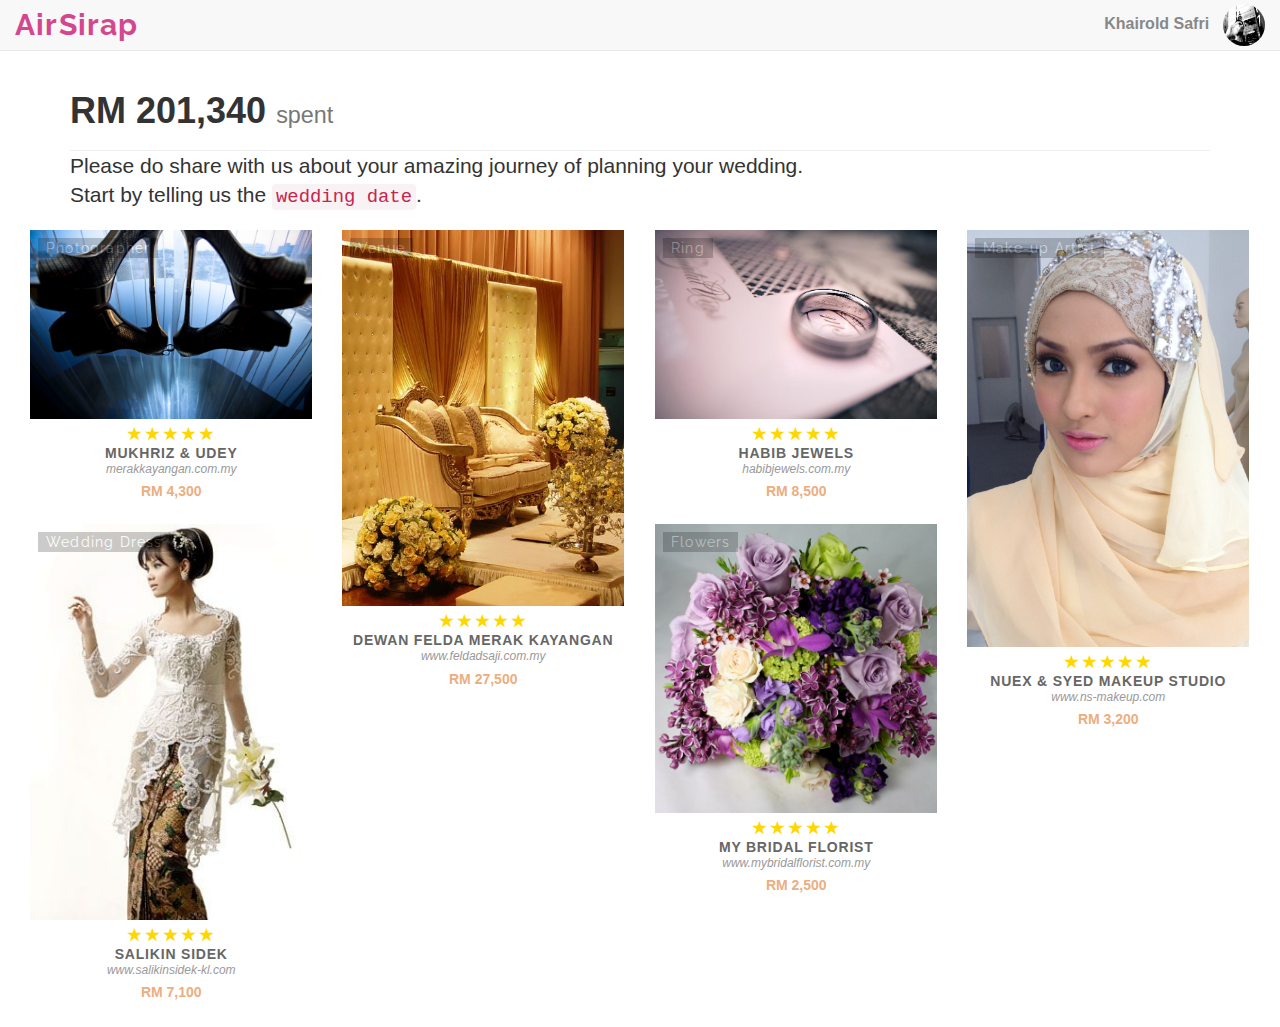
<file: index.html>
<!DOCTYPE html>
<html lang="en">
    <head>
        <meta charset="utf-8">
        <meta http-equiv="X-UA-Compatible" content="IE=edge">
        <meta name="viewport" content="width=device-width, initial-scale=1">
        <title>Air Sirap</title>

        <!-- Bootstrap -->
        <link href="css/bootstrap.min.css" rel="stylesheet">

        <!-- AirSirap -->
        <link href="css/airsirap.css" rel="stylesheet">

        <link href='http://fonts.googleapis.com/css?family=Raleway' rel='stylesheet' type='text/css'>

        <!-- HTML5 Shim and Respond.js IE8 support of HTML5 elements and media queries -->
        <!-- WARNING: Respond.js doesn't work if you view the page via file:// -->
        <!--[if lt IE 9]>
          <script src="https://oss.maxcdn.com/html5shiv/3.7.2/html5shiv.min.js"></script>
          <script src="https://oss.maxcdn.com/respond/1.4.2/respond.min.js"></script>
        <![endif]-->



    </head>

    <body>



        <!-- Static navbar -->
        <div class="navbar navbar-default navbar-static-top" role="navigation">
            <div class="container-fluid">
                <div class="navbar-header navbar-left col-md3 col-sm-4 col-xs-5">
                    <a class="navbar-brand" href="#">AirSirap</a>
                </div>
                <div class="profile-right">
                    <span class="fb-name">Khairold Safri</span>
                    <span><a href="./"><img src="images/ks.jpg" class="img-circle" style="width: 42px; height: 42px;"></a></span>
                </div>
            </div>
        </div>

        <div class="container">
            <div class="page-header">
                <h1 class="wedding-cost">RM 201,340 <small>spent</small></h1>
            </div>
            <p class="lead">Please do share with us about your amazing journey of planning your wedding.<br> Start by telling us the <code>wedding date</code>.</p>
        </div>


        <div class="container-fluid">






            <div id="masonry-grid">

                <div class="col-md-3 col-sm-4 col-xs-12">
                    <div><img src="./images/71.jpg" class="img-responsive box-img" align="middle" alt="Responsive image"></div>
                    <div class="text-img-overlay">Photographer</div>
                    <div class="box_caption">
                        <div>
                            <span class="glyphicon glyphicon-star" style="color: #FFD700;"></span>
                            <span class="glyphicon glyphicon-star" style="color: #FFD700;"></span>
                            <span class="glyphicon glyphicon-star" style="color: #FFD700;"></span>
                            <span class="glyphicon glyphicon-star" style="color: #FFD700;"></span>
                            <span class="glyphicon glyphicon-star" style="color: #FFD700;"></span>
                        </div>
                        <div class="box_head">Mukhriz & Udey</div>
                        <div class="box_details">
                            <div class="box_url">merakkayangan.com.my</div>
                            <div class="box_price">RM 4,300</div>
                        </div>
                    </div>
                </div>

                <div class="col-md-3 col-sm-4 col-xs-12">
                    <div><img src="./images/merak.jpg" class="img-responsive" alt="Responsive image"></div>
                    <div class="text-img-overlay">Venue</div>
                    <div class="box_caption">
                        <div>
                            <span class="glyphicon glyphicon-star" style="color: #FFD700;"></span>
                            <span class="glyphicon glyphicon-star" style="color: #FFD700;"></span>
                            <span class="glyphicon glyphicon-star" style="color: #FFD700;"></span>
                            <span class="glyphicon glyphicon-star" style="color: #FFD700;"></span>
                            <span class="glyphicon glyphicon-star" style="color: #FFD700;"></span>
                        </div>
                        <div class="box_head">Dewan Felda Merak Kayangan</div>
                        <div class="box_details">
                            <div class="box_url">www.feldadsaji.com.my</div>
                            <div class="box_price">RM 27,500</div>
                        </div>
                    </div>
                </div>

                <div class="col-md-3 col-sm-4 col-xs-12">
                    <div><img src="./images/ring.jpg" class="img-responsive" alt="Responsive image"></div>
                    <div class="text-img-overlay">Ring</div>
                    <div class="box_caption">
                        <div>
                            <span class="glyphicon glyphicon-star" style="color: #FFD700;"></span>
                            <span class="glyphicon glyphicon-star" style="color: #FFD700;"></span>
                            <span class="glyphicon glyphicon-star" style="color: #FFD700;"></span>
                            <span class="glyphicon glyphicon-star" style="color: #FFD700;"></span>
                            <span class="glyphicon glyphicon-star" style="color: #FFD700;"></span>
                        </div>
                        <div class="box_head">Habib Jewels</div>
                        <div class="box_details">
                            <div class="box_url">habibjewels.com.my</div>
                            <div class="box_price">RM 8,500</div>
                        </div>
                    </div>
                </div>

                <div class="col-md-3 col-sm-4 col-xs-12">
                    <div><img src="./images/ma.jpg" class="img-responsive" alt="Responsive image"></div>
                    <div class="text-img-overlay">Make-up Artist</div>
                    <div class="box_caption">
                        <div>
                            <span class="glyphicon glyphicon-star" style="color: #FFD700;"></span>
                            <span class="glyphicon glyphicon-star" style="color: #FFD700;"></span>
                            <span class="glyphicon glyphicon-star" style="color: #FFD700;"></span>
                            <span class="glyphicon glyphicon-star" style="color: #FFD700;"></span>
                            <span class="glyphicon glyphicon-star" style="color: #FFD700;"></span>
                        </div>
                        <div class="box_head">Nuex & Syed Makeup Studio</div>
                        <div class="box_details">
                            <div class="box_url">www.ns-makeup.com</div>
                            <div class="box_price">RM 3,200</div>
                        </div>
                    </div>
                </div>

                <div class="col-md-3 col-sm-4 col-xs-12">
                    <div><img src="./images/wd.jpg" class="img-responsive" alt="Responsive image"></div>
                    <div class="text-img-overlay">Wedding Dress</div>
                    <div class="box_caption">
                        <div>
                            <span class="glyphicon glyphicon-star" style="color: #FFD700;"></span>
                            <span class="glyphicon glyphicon-star" style="color: #FFD700;"></span>
                            <span class="glyphicon glyphicon-star" style="color: #FFD700;"></span>
                            <span class="glyphicon glyphicon-star" style="color: #FFD700;"></span>
                            <span class="glyphicon glyphicon-star" style="color: #FFD700;"></span>
                        </div>
                        <div class="box_head">Salikin Sidek</div>
                        <div class="box_details">
                            <div class="box_url">www.salikinsidek-kl.com</div>
                            <div class="box_price">RM 7,100</div>
                        </div>
                    </div>
                </div>

                <div class="col-md-3 col-sm-4 col-xs-12">
                    <div><img src="./images/f.jpg" class="img-responsive" alt="Responsive image"></div>
                    <div class="text-img-overlay">Flowers</div>
                    <div class="box_caption">
                        <div>
                            <span class="glyphicon glyphicon-star" style="color: #FFD700;"></span>
                            <span class="glyphicon glyphicon-star" style="color: #FFD700;"></span>
                            <span class="glyphicon glyphicon-star" style="color: #FFD700;"></span>
                            <span class="glyphicon glyphicon-star" style="color: #FFD700;"></span>
                            <span class="glyphicon glyphicon-star" style="color: #FFD700;"></span>
                        </div>
                        <div class="box_head">My Bridal Florist</div>
                        <div class="box_details">
                            <div class="box_url">www.mybridalflorist.com.my</div>
                            <div class="box_price">RM 2,500</div>
                        </div>
                    </div>
                </div>


            </div>

        </div><!--/.container -->





        <!-- jQuery (necessary for Bootstrap's JavaScript plugins) -->
        <script src="https://ajax.googleapis.com/ajax/libs/jquery/1.11.1/jquery.min.js"></script>
        <!-- Include all compiled plugins (below), or include individual files as needed -->
        <script src="js/bootstrap.min.js"></script>

        <!-- Masonry -->
        <script src="js/masonry.pkgd.min.js"></script>

        <!--Masonry script-->
        <script>
            var container = document.querySelector('#masonry-grid');
            var msnry = new Masonry( container, {itemSelector: '.col-md-3'});
        </script>

    </body>
</html>
</file>
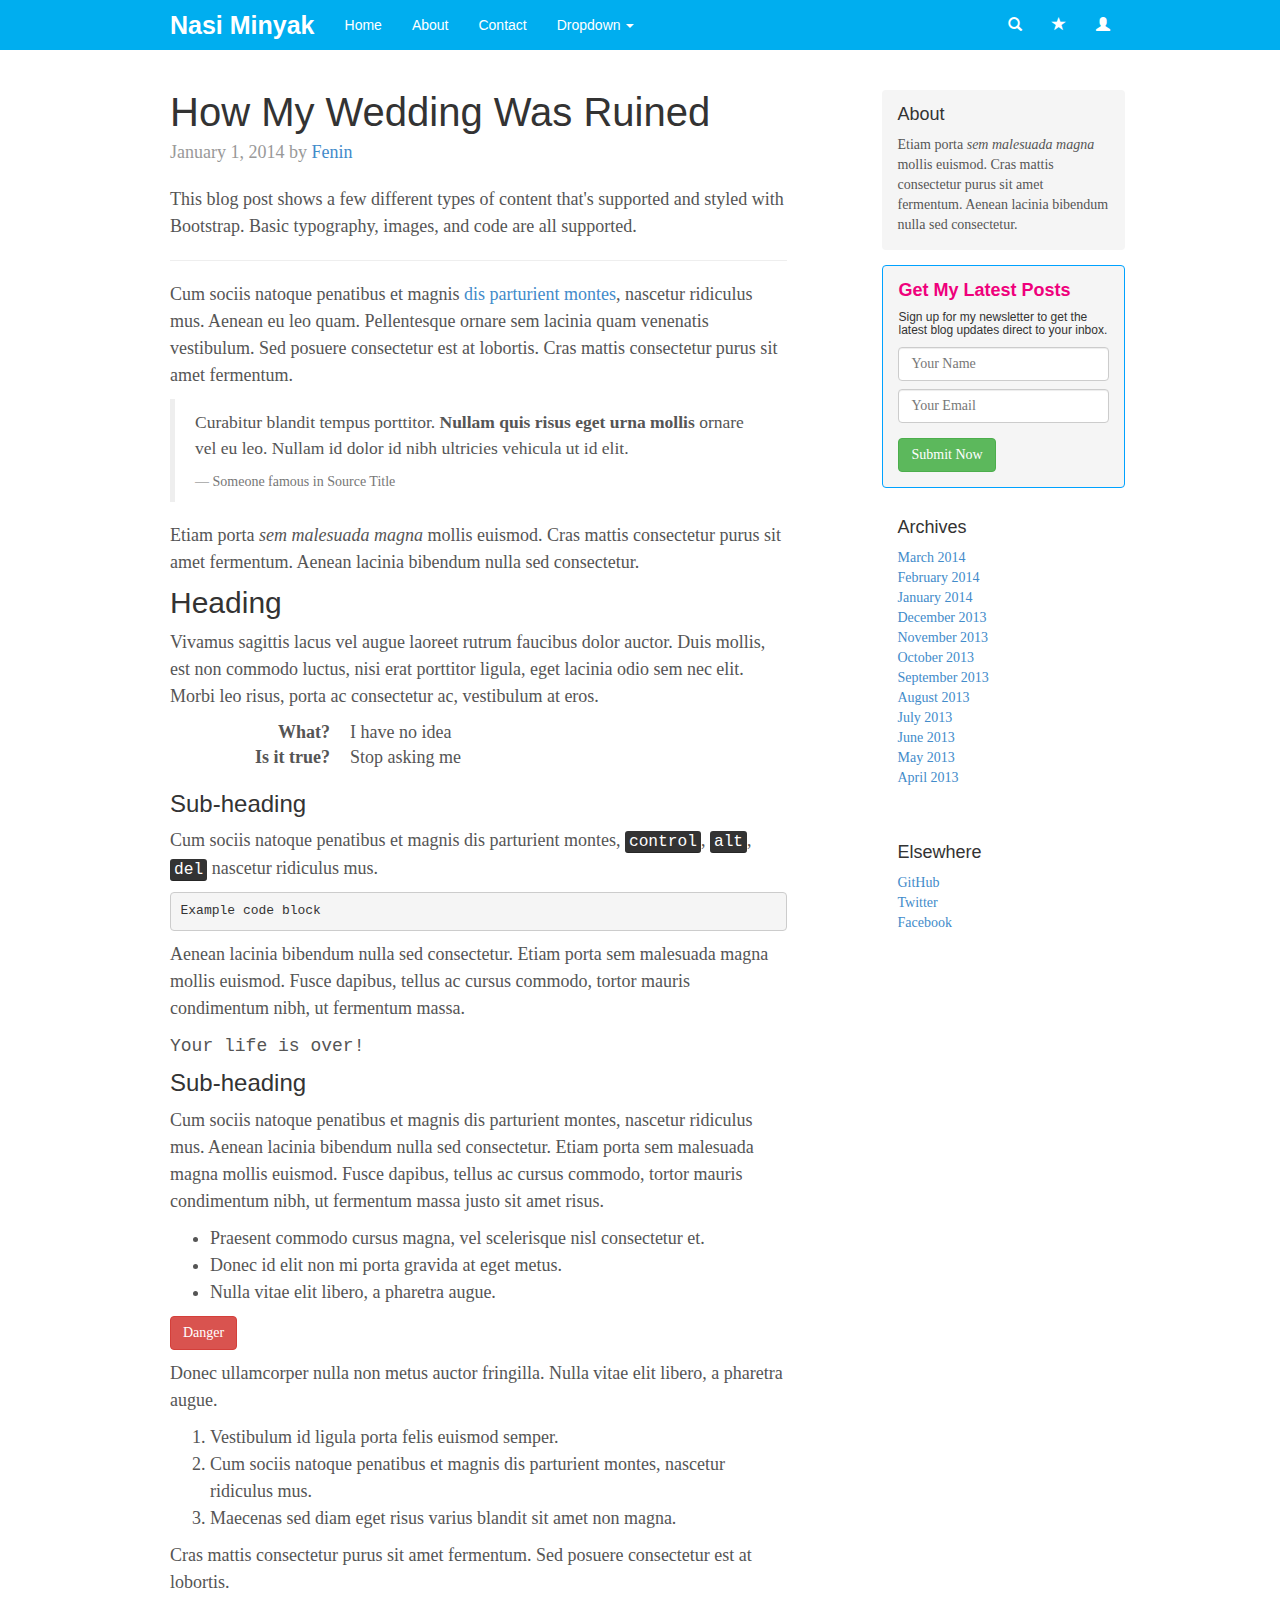
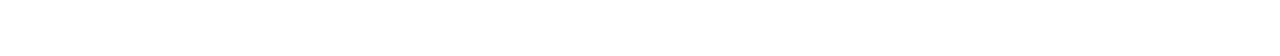
<file: single.html>
<!DOCTYPE html>
<html lang="en">
    <head>
        <meta charset="utf-8">
        <meta http-equiv="X-UA-Compatible" content="IE=edge">
        <meta name="viewport" content="width=device-width, initial-scale=1">
        <title>Bootstrap 101 Template</title>

        <!-- Bootstrap -->
        <link href="css/bootstrap.min.css" rel="stylesheet">
        
        <!-- Blog -->    
        <link href="css/blog.css" rel="stylesheet">
        
        <!-- NasiMinyak -->    
        <link href="css/nasiminyak.css" rel="stylesheet">

        <!-- HTML5 Shim and Respond.js IE8 support of HTML5 elements and media queries -->
        <!-- WARNING: Respond.js doesn't work if you view the page via file:// -->
        <!--[if lt IE 9]>
          <script src="https://oss.maxcdn.com/html5shiv/3.7.2/html5shiv.min.js"></script>
          <script src="https://oss.maxcdn.com/respond/1.4.2/respond.min.js"></script>
        <![endif]-->
    </head>

    <body>

        <!-- Fixed navbar -->
        <div class="navbar navbar-default navbar-fixed-top" role="navigation">
            <div class="container">
                <div class="navbar-header">
                    <button type="button" class="navbar-toggle" data-toggle="collapse" data-target=".navbar-collapse">
                        <span class="sr-only">Toggle navigation</span>
                        <span class="icon-bar"></span>
                        <span class="icon-bar"></span>
                        <span class="icon-bar"></span>
                    </button>
                    <a class="navbar-brand" href="/">Nasi Minyak</a>
                </div>
                <div class="navbar-collapse collapse">
                    <ul class="nav navbar-nav">
                        <li><a href="#">Home</a></li>
                        <li><a href="#about">About</a></li>
                        <li><a href="#contact">Contact</a></li>
                        <li class="dropdown">
                            <a href="#" class="dropdown-toggle" data-toggle="dropdown">Dropdown <span class="caret"></span></a>
                            <ul class="dropdown-menu" role="menu">
                                <li><a href="#">Action</a></li>
                                <li><a href="#">Another action</a></li>
                                <li><a href="#">Something else here</a></li>
                                <li class="divider"></li>
                                <li class="dropdown-header">Nav header</li>
                                <li><a href="#">Separated link</a></li>
                                <li><a href="#">One more separated link</a></li>
                            </ul>
                        </li>
                    </ul>
                    <ul class="nav navbar-nav navbar-right">
                        <li><a href="../navbar/"><span class="glyphicon glyphicon-search"></span></a></li>
                        <li><a href="../navbar-static-top/"><span class="glyphicon glyphicon-star"></span></a></li>
                        <li><a href="./"><span class="glyphicon glyphicon-user"></span></a></li>
                    </ul>
                </div><!--/.nav-collapse -->
            </div><!--/.container -->
        </div><!--/.navbar-fixed-top -->


      
        <div class="container">      
            <div class="row">
                <div class="col-sm-8 blog-main">
                    <div class="blog-post">
                        <h1 class="blog-post-title">How My Wedding Was Ruined</h1>
                        <p class="blog-post-meta">January 1, 2014 by <a href="#">Fenin</a></p>
                        <p>This blog post shows a few different types of content that's supported and styled with Bootstrap. Basic typography, images, and code are all supported.</p>
                        <hr>
                        <p>Cum sociis natoque penatibus et magnis <a href="#">dis parturient montes</a>, nascetur ridiculus mus. Aenean eu leo quam. Pellentesque ornare sem lacinia quam venenatis vestibulum. Sed posuere consectetur est at lobortis. Cras mattis consectetur purus sit amet fermentum.</p>
                        <blockquote>
                            <p>Curabitur blandit tempus porttitor. <strong>Nullam quis risus eget urna mollis</strong> ornare vel eu leo. Nullam id dolor id nibh ultricies vehicula ut id elit.</p>
                            <footer>Someone famous in <cite title="Source Title">Source Title</cite></footer>
                        </blockquote>
                        <p>Etiam porta <em>sem malesuada magna</em> mollis euismod. Cras mattis consectetur purus sit amet fermentum. Aenean lacinia bibendum nulla sed consectetur.</p>
                        <h2>Heading</h2>
                        <p>Vivamus sagittis lacus vel augue laoreet rutrum faucibus dolor auctor. Duis mollis, est non commodo luctus, nisi erat porttitor ligula, eget lacinia odio sem nec elit. Morbi leo risus, porta ac consectetur ac, vestibulum at eros.</p>
                        <p>
                            <dl class="dl-horizontal">
                                <dt>What?</dt>
                                <dd>I have no idea</dd>
                                <dt>Is it true?</dt>
                                <dd> Stop asking me</dd>
                            </dl>
                        </p>
                        <h3>Sub-heading</h3>
                        <p>Cum sociis natoque penatibus et magnis dis parturient montes, <kbd>control</kbd>, <kbd>alt</kbd>, <kbd>del</kbd> nascetur ridiculus mus.</p>
                        <pre><code>Example code block</code></pre>
                        <p>Aenean lacinia bibendum nulla sed consectetur. Etiam porta sem malesuada magna mollis euismod. Fusce dapibus, tellus ac cursus commodo, tortor mauris condimentum nibh, ut fermentum massa.</p>
                        <p><samp>Your life is over!</samp></p>
                        <h3>Sub-heading</h3>
                        <p>Cum sociis natoque penatibus et magnis dis parturient montes, nascetur ridiculus mus. Aenean lacinia bibendum nulla sed consectetur. Etiam porta sem malesuada magna mollis euismod. Fusce dapibus, tellus ac cursus commodo, tortor mauris condimentum nibh, ut fermentum massa justo sit amet risus.</p>
                        <ul>
                            <li>Praesent commodo cursus magna, vel scelerisque nisl consectetur et.</li>
                            <li>Donec id elit non mi porta gravida at eget metus.</li>
                            <li>Nulla vitae elit libero, a pharetra augue.</li>
                        </ul>
                        <p><button type="button" class="btn btn-danger">Danger</button></p>
                        <p>Donec ullamcorper nulla non metus auctor fringilla. Nulla vitae elit libero, a pharetra augue.</p>
                        <ol>
                            <li>Vestibulum id ligula porta felis euismod semper.</li>
                            <li>Cum sociis natoque penatibus et magnis dis parturient montes, nascetur ridiculus mus.</li>
                            <li>Maecenas sed diam eget risus varius blandit sit amet non magna.</li>
                        </ol>
                        <p>Cras mattis consectetur purus sit amet fermentum. Sed posuere consectetur est at lobortis.</p>
                    </div><!-- /.blog-post -->
        </div><!-- /.blog-main --> 
                
                
                
                
                
                
                
        <div class="col-sm-3 col-sm-offset-1 blog-sidebar">
          <div class="sidebar-module sidebar-module-inset">
            <h4>About</h4>
            <p>Etiam porta <em>sem malesuada magna</em> mollis euismod. Cras mattis consectetur purus sit amet fermentum. Aenean lacinia bibendum nulla sed consectetur.</p>
          </div>
          <div class="sidebar-module sidebar-module-inset sign-up-box">
            <h4 class="lipstick">Get My Latest Posts</h4>
            <h6>Sign up for my newsletter to get the latest blog updates direct to your inbox.</h6>
                <form role="form">
                    <div class="form-group">
                        <input type="email" class="form-control" id="exampleInputEmail1" placeholder="Your Name" style="margin-bottom:8px;" >
                        <input type="password" class="form-control" id="exampleInputPassword1" placeholder="Your Email">
                    </div>
                    <button type="submit" class="btn btn-success">Submit Now</button>
                </form>
            
          </div>
          <div class="sidebar-module">
            <h4>Archives</h4>
            <ol class="list-unstyled">
              <li><a href="#">March 2014</a></li>
              <li><a href="#">February 2014</a></li>
              <li><a href="#">January 2014</a></li>
              <li><a href="#">December 2013</a></li>
              <li><a href="#">November 2013</a></li>
              <li><a href="#">October 2013</a></li>
              <li><a href="#">September 2013</a></li>
              <li><a href="#">August 2013</a></li>
              <li><a href="#">July 2013</a></li>
              <li><a href="#">June 2013</a></li>
              <li><a href="#">May 2013</a></li>
              <li><a href="#">April 2013</a></li>
            </ol>
          </div>
          <div class="sidebar-module">
            <h4>Elsewhere</h4>
            <ol class="list-unstyled">
              <li><a href="#">GitHub</a></li>
              <li><a href="#">Twitter</a></li>
              <li><a href="#">Facebook</a></li>
            </ol>
          </div>
        </div><!-- /.blog-sidebar -->
                
                
                
                
                
                
                
                
                
                
                
                
                
            </div><!--/.row -->
        </div><!--/.container -->
      


    <!-- jQuery (necessary for Bootstrap's JavaScript plugins) -->
    <script src="https://ajax.googleapis.com/ajax/libs/jquery/1.11.1/jquery.min.js"></script>
    <!-- Include all compiled plugins (below), or include individual files as needed -->
    <script src="js/bootstrap.min.js"></script>
  </body>
</html>
</file>
<file: css/airsirap.css>
.cover-heading {
    color:#d4468e;
    font-size: 54px;
    font-weight: bold;
    padding-bottom: 12px;
}



h1 {
    
}
.boxblue {
    background-color: #0000ff;
}

.boxred {
    background-color: #f00;
}

.boxgreen {
    background-color: #00ff00;
}

.boxgrey {
    background-color: #cccccc;    
}

.text-img-overlay {
    background-color: #000000;
    text-align: center;
    top:0;
    left:0;
    position: absolute;
    margin: 8px 0px 0px 23px;
    padding: 0px 8px 0px 8px;
    color:#ffffff;
    font-family: 'Raleway', sans-serif;
    letter-spacing: 1.2px;
    opacity: 0.2;
    filter: alpha(opacity=40); /* For IE8 and earlier */
    /*background-color: #000000;*/  
}

.box_caption {
    padding: 6px 0px 12px 0px;
    text-align: center;
}

.box_head {
    font-size: 14px;
    line-height: 16px;
    letter-spacing: 0.8px;
    text-transform: uppercase;
    color: #666666;
    font-weight: bold;
    
}

.box_details {
    color: #ecae80;
}

.box_url {
    color:#999999;
    font-style: italic;
    font-size: 12px;    
}

.box_price {
    padding: 3px 0px 12px 0px;
    font-weight: bold;
}

.page-header {
    margin: 12px 0px 0px 0px;
}

.navbar-default .navbar-brand {
    font-family: 'Raleway', sans-serif;
    letter-spacing: 1.2px;
    font-weight:bold;
    font-size: 30px;
    padding-left:0px;
    color:#d4468e;
}



.fb-name {
    font-size: 16px;
    padding-right: 10px;
    font-weight: bold;
    color:#888888;
}

.profile-right {
    float:right;
    padding-top:4px;
}

.box-img {
    display: block;
    margin-left: auto;
    margin-right: auto
}

.img-responsive {
    display: block;
    margin-left: auto;
    margin-right: auto
}

.wedding-cost {
    font-weight: bold;
}
</file>
<file: css/blog.css>
/*
 * Globals
 */


body {
  font-family: Georgia, "Times New Roman", Times, serif;
  color: #555;
}


h1, .h1,
h2, .h2,
h3, .h3,
h4, .h4,
h5, .h5,
h6, .h6 {
  margin-top: 0;
  font-family: "Helvetica Neue", Helvetica, Arial, sans-serif;
  font-weight: normal;
  color: #333;
}


/*
 * Override Bootstrap's default container.
 */

@media (min-width: 1200px) {
  .container {
    width: 970px;
  }
}


/*
 * Masthead for nav
 */

.blog-masthead {
  background-color: #428bca;
  -webkit-box-shadow: inset 0 -2px 5px rgba(0,0,0,.1);
          box-shadow: inset 0 -2px 5px rgba(0,0,0,.1);
}

/* Nav links */
.blog-nav-item {
  position: relative;
  display: inline-block;
  padding: 10px;
  font-weight: 500;
  color: #cdddeb;
}
.blog-nav-item:hover,
.blog-nav-item:focus {
  color: #fff;
  text-decoration: none;
}

/* Active state gets a caret at the bottom */
.blog-nav .active {
  color: #fff;
}
.blog-nav .active:after {
  position: absolute;
  bottom: 0;
  left: 50%;
  width: 0;
  height: 0;
  margin-left: -5px;
  vertical-align: middle;
  content: " ";
  border-right: 5px solid transparent;
  border-bottom: 5px solid;
  border-left: 5px solid transparent;
}


/*
 * Blog name and description
 */

.blog-header {
  padding-top: 20px;
  padding-bottom: 20px;
}
.blog-title {
  margin-top: 30px;
  margin-bottom: 0;
  font-size: 60px;
  font-weight: normal;
}
.blog-description {
  font-size: 20px;
  color: #999;
}


/*
 * Main column and sidebar layout
 */

.blog-main {
  font-size: 18px;
  line-height: 1.5;
}

/* Sidebar modules for boxing content */
.sidebar-module {
  padding: 15px;
  margin: 0 -15px 15px;
}
.sidebar-module-inset {
  padding: 15px;
  background-color: #f5f5f5;
  border-radius: 4px;
}
.sidebar-module-inset p:last-child,
.sidebar-module-inset ul:last-child,
.sidebar-module-inset ol:last-child {
  margin-bottom: 0;
}



/* Pagination */
.pager {
  margin-bottom: 60px;
  text-align: left;
}
.pager > li > a {
  width: 140px;
  padding: 10px 20px;
  text-align: center;
  border-radius: 30px;
}


/*
 * Blog posts
 */

.blog-post {
  margin-bottom: 60px;
}
.blog-post-title {
  margin-bottom: 5px;
  font-size: 40px;
}
.blog-post-meta {
  margin-bottom: 20px;
  color: #999;
}


/*
 * Footer
 */

.blog-footer {
  padding: 40px 0;
  color: #999;
  text-align: center;
  background-color: #f9f9f9;
  border-top: 1px solid #e5e5e5;
}
.blog-footer p:last-child {
  margin-bottom: 0;
}
</file>
<file: css/nasiminyak.css>
body {
  padding-top: 90px;
}

.blog-sidebar {
    
}

.sign-up-box {
    border-style: solid;
    border-width: 1px;
    border-color: #00a2ff;
}



.lipstick {
    color: #ef007c;
    font-weight: bold;
}




.navbar {
    font-family: "Helvetica Neue", Helvetica, Arial, sans-serif;
    
}

.navbar-brand {
    font-size: 25px;
    font-weight: bold;
}

.navbar-default .navbar-nav > li > a,
.navbar-default .navbar-brand{
	color: #fff;
}

.navbar-default {
    background-color: #00aeef;
    border-width: 0px;
}
</file>
